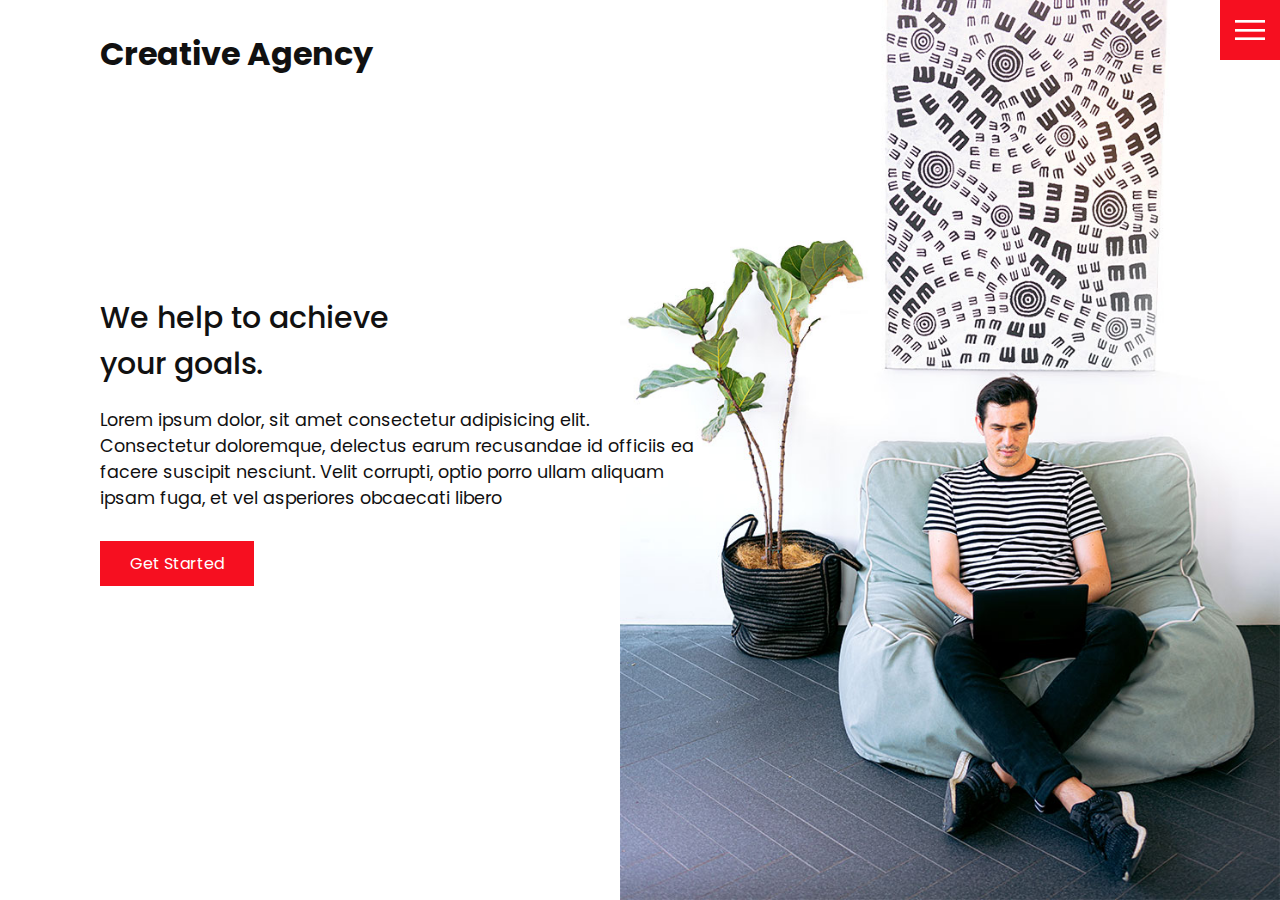
<file: index.html>
<!DOCTYPE html>
<html lang="en">
<head>
    <meta charset="UTF-8">
    <meta http-equiv="X-UA-Compatible" content="IE=edge">
    <meta name="viewport" content="width=device-width, initial-scale=1.0">
    <title>Creative Agency</title>
    <link rel="stylesheet" href="css/style.css">
</head>
<body>
    <header>
        <div class="logo">Creative Agency</div>
        <div class="toggle "></div>
        <div class="navigation ">
        <ul>
            <li><a href="index.html">Home</a></li>
            <li><a href="services.html">Services</a></li>
            <li><a href="work.html">Work</a></li>
            <li><a href="contact.html">Contact</a></li>
        </ul>
        
        <div class="social-bar">
            <ul>
                <li><a href="https://wwww.facebook.com">
                    <img src="images/facebook.png" alt="" target="_blank">
                </a>                
                </li>
                <li><a href="https://wwww.twitter.com">
                    <img src="images/twitter.png" alt="" target="_blank">
                </a>                
                </li>
                <li><a href="https://wwww.instagram.com">
                    <img src="images/instagram.png" alt="" target="_blank">
                </a>                
                </li>
            </ul>
            <a href="mailto:you@email.com" class="email-icon"><img src="images/email.png " alt=""></a>
        </div>
        </div>
    </header>

    <section class="home">
        <img src="images/home-img.jpg" class="home-img" alt="">
        <div class="home-content">
            <h1>We help to achieve <br> your goals.</h1>
            <p>
                Lorem ipsum dolor, sit amet consectetur adipisicing elit. Consectetur doloremque, delectus earum recusandae id officiis ea facere suscipit nesciunt. Velit corrupti, optio porro ullam aliquam ipsam fuga, et vel asperiores obcaecati libero
            </p>
            <a href="contact.html" class="btn">Get Started</a>
        </div>
    </section>
    <script src="js/script.js"></script>
</body>
</html>
</file>
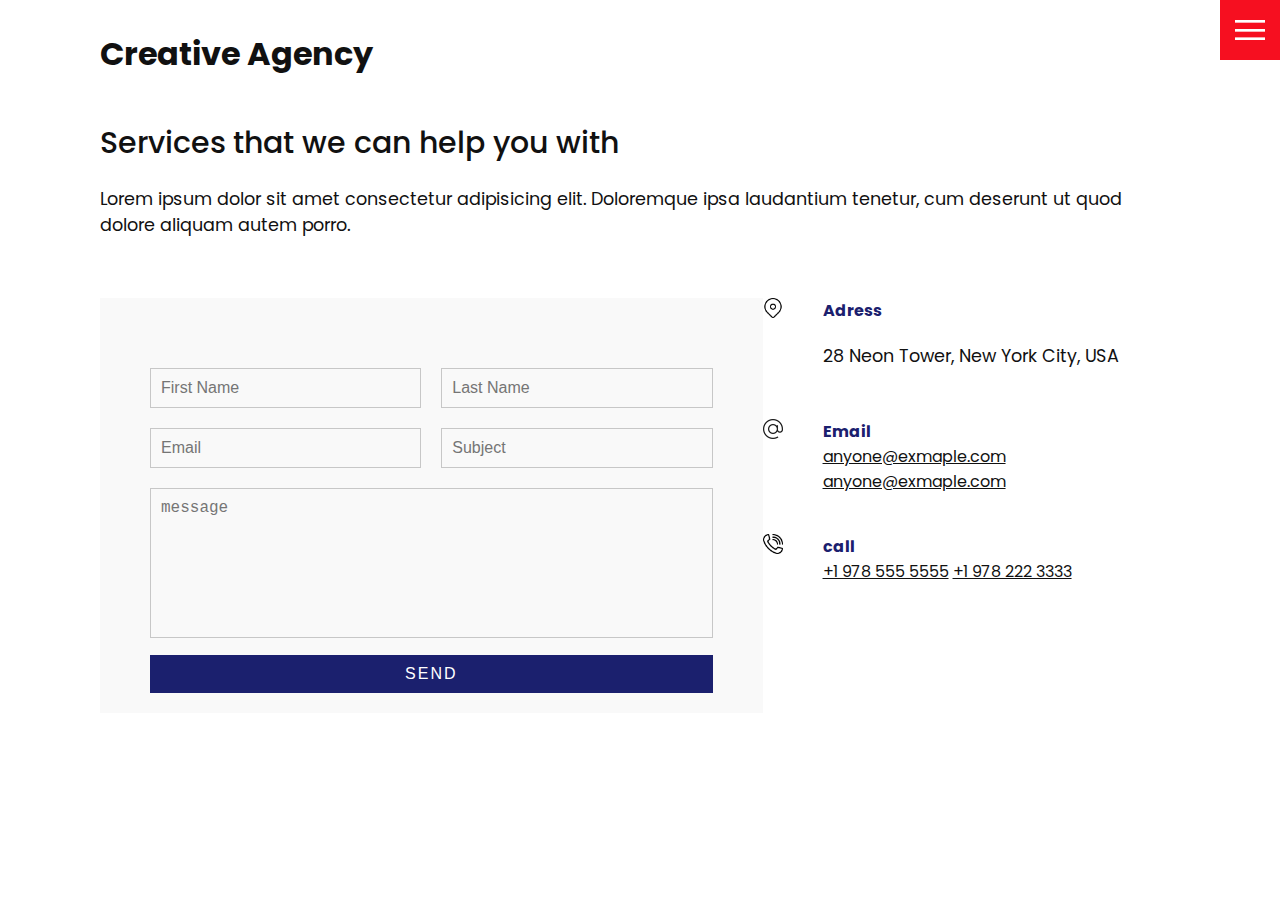
<file: contact.html>
<!DOCTYPE html>
<html lang="en">
<head>
    <meta charset="UTF-8">
    <meta http-equiv="X-UA-Compatible" content="IE=edge">
    <meta name="viewport" content="width=device-width, initial-scale=1.0">
    <title>Creative Agency</title>
    <link rel="stylesheet" href="css/style.css">
</head>
<body>
    <header>
        <div class="logo">Creative Agency</div>
        <div class="toggle "></div>
        <div class="navigation ">
        <ul>
            <li><a href="index.html">Home</a></li>
            <li><a href="services.html">Services</a></li>
            <li><a href="work.html">Work</a></li>
            <li><a href="contact.html">Contact</a></li>
        </ul>
        
        <div class="social-bar">
            <ul>
                <li><a href="https://wwww.facebook.com">
                    <img src="images/facebook.png" alt="" target="_blank">
                </a>                
                </li>
                <li><a href="https://wwww.twitter.com">
                    <img src="images/twitter.png" alt="" target="_blank">
                </a>                
                </li>
                <li><a href="https://wwww.instagram.com">
                    <img src="images/instagram.png" alt="" target="_blank">
                </a>                
                </li>
            </ul>
            <a href="mailto:you@email.com" class="email-icon"><img src="images/email.png " alt=""></a>
        </div>
        </div>
    </header>

    <section>
        <div class="title">
            <h1>Services that we can help you with</h1>
            <p>
                Lorem ipsum dolor sit amet consectetur adipisicing elit. Doloremque ipsa laudantium tenetur, cum deserunt ut quod dolore aliquam autem porro.
            </p>
        </div>         
    <div class="contact">     
       <div class="contact-form">
           <form>
            <div class="row">
                <div class="input50">
                    <input type="text" placeholder="First Name">
                </div>
                <div class="input50">
                    <input type="text" placeholder="Last Name">
                </div>
            </div>
            <div class="row">
                <div class="input50">
                    <input type="text" placeholder="Email">
                </div>
                <div class="input50">
                    <input type="text" placeholder="Subject">
                </div>
            </div>
            <div class="row">
            <div class="input100">
                <textarea placeholder="message"></textarea>
            </div>
        </div>
            <div class="row">
                <div class="input100">
                <input type="submit" value="Send">
            </div>
            </div>
           </form>
       </div>

       <div class="contact-info">
           <div class="info-box">
               <img src="images/address.png" class="contact-icon"  alt="">
               <div class="details">
                   <h4>Adress</h4>
                   <p>28 Neon Tower, New York City, USA</p>
               </div>
           </div>
           <div class="info-box">
            <img src="images/email.png" class="contact-icon" alt="">
            <div class="details">
                <h4>Email</h4>
                <a href="mailto:anyone@example.com">anyone@exmaple.com</a>
                <a href="mailto:anyone@example.com">anyone@exmaple.com</a>
            </div>
            </div>
            <div class="info-box">
            <img src="images/call.png" class="contact-icon" alt="">
            <div class="details">
                <h4>call</h4>
                <a href="tel:+19785555555">+1 978 555 5555</a>
                <a href="tel:+19782223333">+1 978 222 3333</a>
            </div>
        </div>
       </div>
    </div>    
    </section>
    <script src="js/script.js"></script>
</body>
</html>
</file>
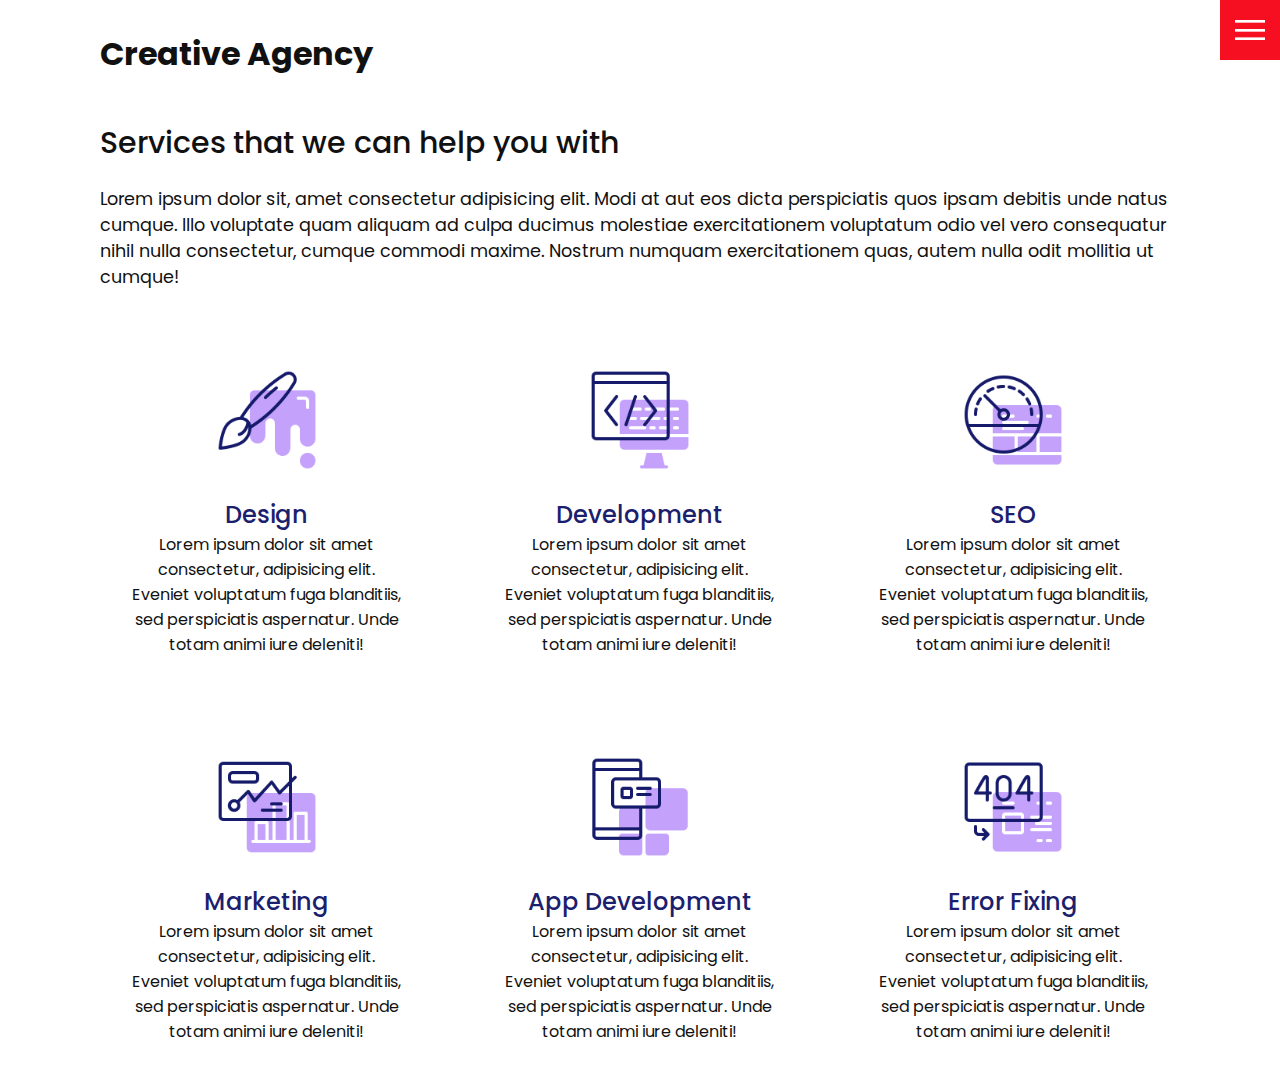
<file: services.html>
<!DOCTYPE html>
<html lang="en">
<head>
    <meta charset="UTF-8">
    <meta http-equiv="X-UA-Compatible" content="IE=edge">
    <meta name="viewport" content="width=device-width, initial-scale=1.0">
    <title>Creative Agency</title>
    <link rel="stylesheet" href="css/style.css">
</head>
<body>
    <header>
        <div class="logo">Creative Agency</div>
        <div class="toggle "></div>
        <div class="navigation ">
        <ul>
            <li><a href="index.html">Home</a></li>
            <li><a href="services.html">Services</a></li>
            <li><a href="work.html">Work</a></li>
            <li><a href="contact.html">Contact</a></li>
        </ul>
        
        <div class="social-bar">
            <ul>
                <li><a href="https://wwww.facebook.com">
                    <img src="images/facebook.png" alt="" target="_blank">
                </a>                
                </li>
                <li><a href="https://wwww.twitter.com">
                    <img src="images/twitter.png" alt="" target="_blank">
                </a>                
                </li>
                <li><a href="https://wwww.instagram.com">
                    <img src="images/instagram.png" alt="" target="_blank">
                </a>                
                </li>
            </ul>
            <a href="mailto:you@email.com" class="email-icon"><img src="images/email.png " alt=""></a>
        </div>
        </div>
    </header>

    <section>
        <div class="title">
            <h1>Services that we can help you with</h1>
            <p>
                Lorem ipsum dolor sit, amet consectetur adipisicing elit. Modi at aut eos dicta perspiciatis quos ipsam debitis unde natus cumque. Illo voluptate quam aliquam ad culpa ducimus molestiae exercitationem voluptatum odio vel vero consequatur nihil nulla consectetur, cumque commodi maxime. Nostrum numquam exercitationem quas, autem nulla odit mollitia ut cumque!
            </p>
        </div>
        <div class="services">
            <div class="service">
                <div class="icon">
                    <img src="images/001.png" alt="" srcset="">
                </div>
                <h2>Design</h2>
                Lorem ipsum dolor sit amet consectetur, adipisicing elit. Eveniet voluptatum fuga blanditiis, sed perspiciatis aspernatur. Unde totam animi iure deleniti!
            </div>
            <div class="service">
                <div class="icon">
                    <img src="images/002.png" alt="" srcset="">
                </div>
                <h2>Development</h2>
                Lorem ipsum dolor sit amet consectetur, adipisicing elit. Eveniet voluptatum fuga blanditiis, sed perspiciatis aspernatur. Unde totam animi iure deleniti!
            </div>
            <div class="service">
                <div class="icon">
                    <img src="images/003.png" alt="" srcset="">
                </div>
                <h2>SEO</h2>
                Lorem ipsum dolor sit amet consectetur, adipisicing elit. Eveniet voluptatum fuga blanditiis, sed perspiciatis aspernatur. Unde totam animi iure deleniti!
            </div>
            <div class="service">
                <div class="icon">
                    <img src="images/004.png" alt="" srcset="">
                </div>
                <h2>Marketing</h2>
                Lorem ipsum dolor sit amet consectetur, adipisicing elit. Eveniet voluptatum fuga blanditiis, sed perspiciatis aspernatur. Unde totam animi iure deleniti!
            </div>
            <div class="service">
                <div class="icon">
                    <img src="images/005.png" alt="" srcset="">
                </div>
                <h2>App Development</h2>
                Lorem ipsum dolor sit amet consectetur, adipisicing elit. Eveniet voluptatum fuga blanditiis, sed perspiciatis aspernatur. Unde totam animi iure deleniti!
            </div>
            <div class="service">
                <div class="icon">
                    <img src="images/006.png" alt="" srcset="">
                </div>
                <h2>Error Fixing</h2>
                Lorem ipsum dolor sit amet consectetur, adipisicing elit. Eveniet voluptatum fuga blanditiis, sed perspiciatis aspernatur. Unde totam animi iure deleniti!
            </div>            
        </div>
    </section>
    <script src="js/script.js"></script>
</body>
</html>
</file>
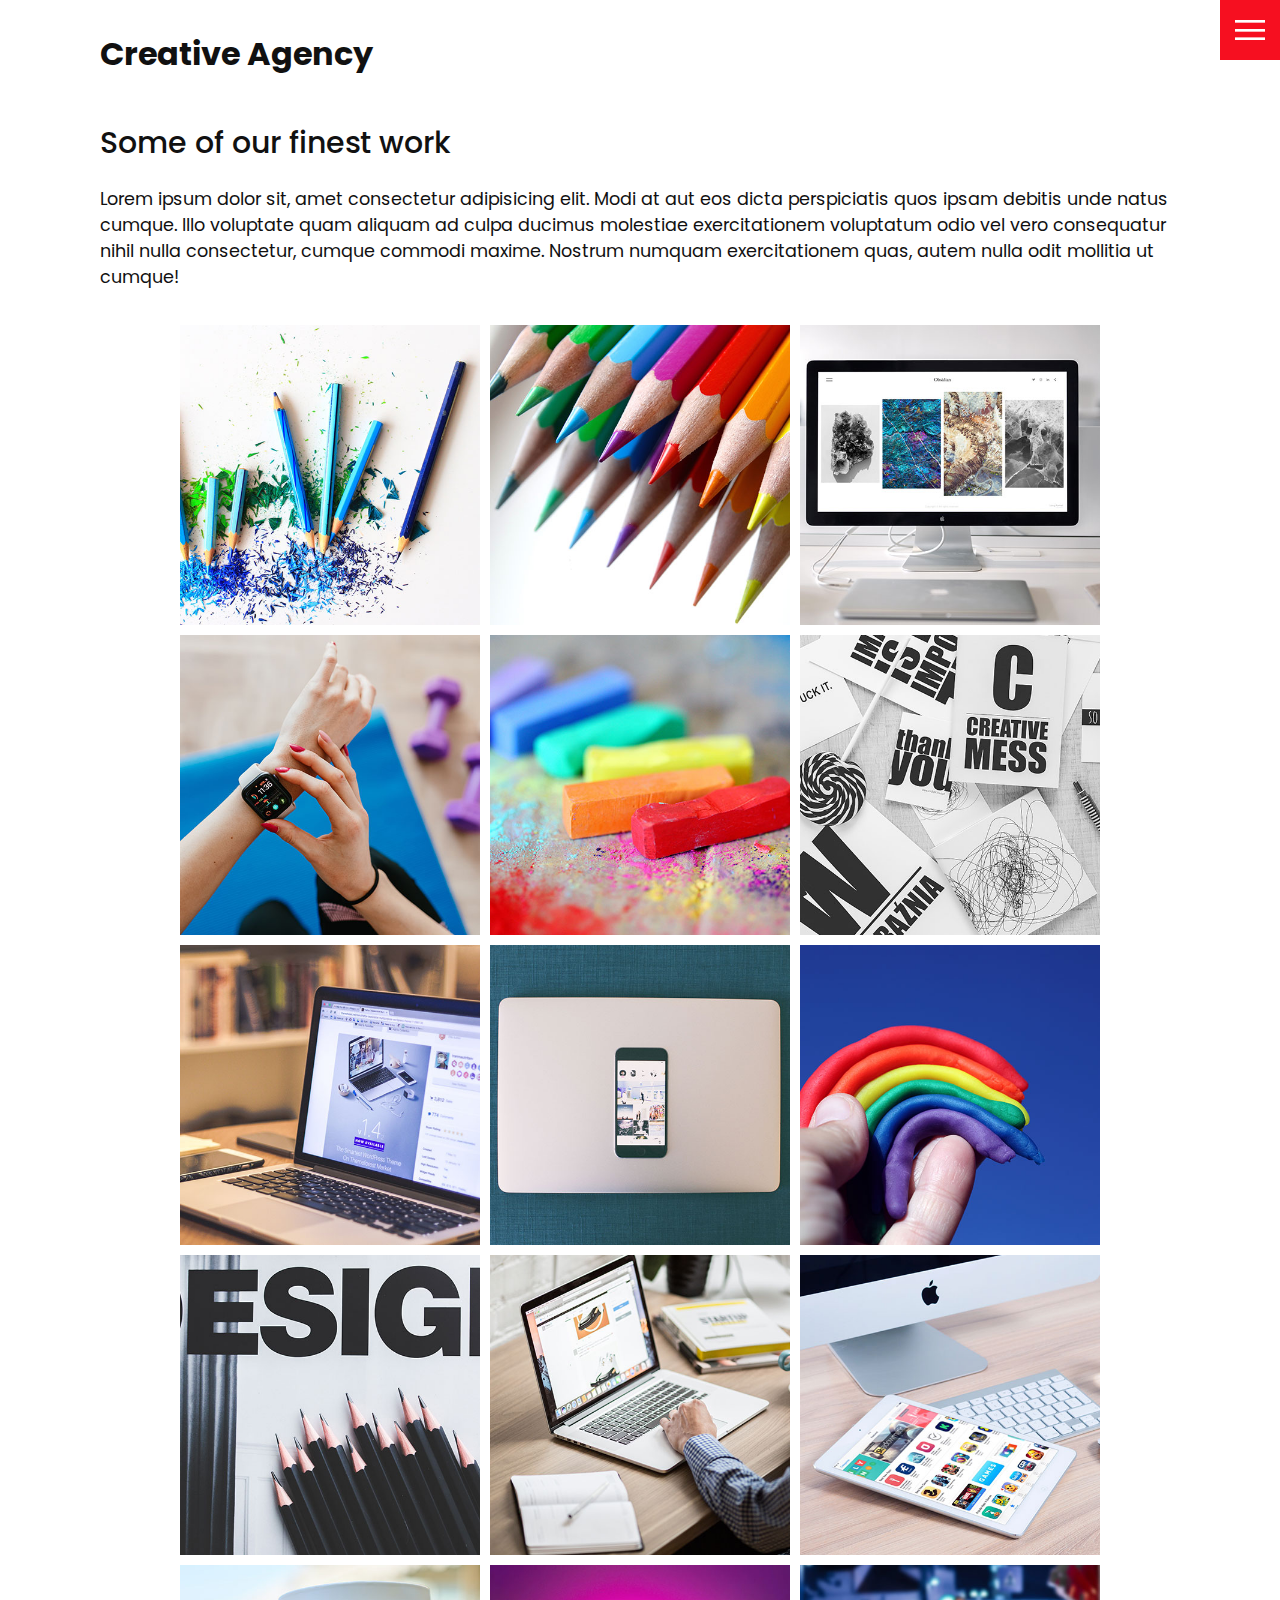
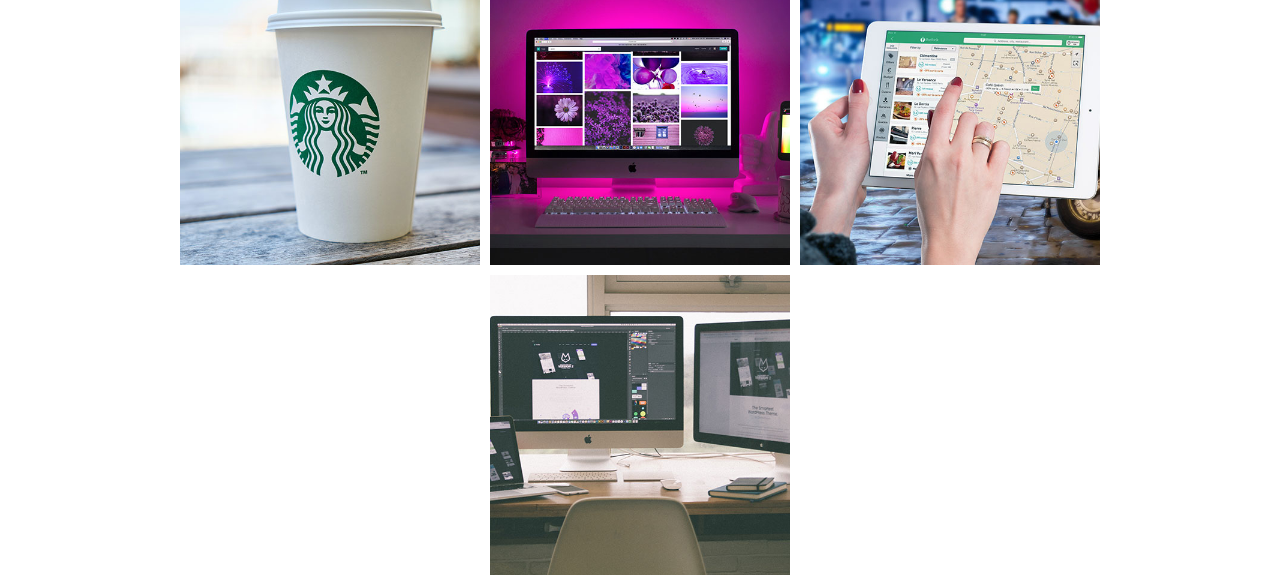
<file: work.html>
<!DOCTYPE html>
<html lang="en">
<head>
    <meta charset="UTF-8">
    <meta http-equiv="X-UA-Compatible" content="IE=edge">
    <meta name="viewport" content="width=device-width, initial-scale=1.0">
    <title>Creative Agency</title>
    <link rel="stylesheet" href="css/style.css">
</head>
<body>
    <header>
        <div class="logo">Creative Agency</div>
        <div class="toggle "></div>
        <div class="navigation ">
        <ul>
            <li><a href="index.html">Home</a></li>
            <li><a href="services.html">Services</a></li>
            <li><a href="work.html">Work</a></li>
            <li><a href="contact.html">Contact</a></li>
        </ul>
        
        <div class="social-bar">
            <ul>
                <li><a href="https://wwww.facebook.com">
                    <img src="images/facebook.png" alt="" target="_blank">
                </a>                
                </li>
                <li><a href="https://wwww.twitter.com">
                    <img src="images/twitter.png" alt="" target="_blank">
                </a>                
                </li>
                <li><a href="https://wwww.instagram.com">
                    <img src="images/instagram.png" alt="" target="_blank">
                </a>                
                </li>
            </ul>
            <a href="mailto:you@email.com" class="email-icon"><img src="images/email.png " alt=""></a>
        </div>
        </div>
    </header>

    <section>
        <div class="title">
            <h1>Some of our finest work</h1>
            <p>
                Lorem ipsum dolor sit, amet consectetur adipisicing elit. Modi at aut eos dicta perspiciatis quos ipsam debitis unde natus cumque. Illo voluptate quam aliquam ad culpa ducimus molestiae exercitationem voluptatum odio vel vero consequatur nihil nulla consectetur, cumque commodi maxime. Nostrum numquam exercitationem quas, autem nulla odit mollitia ut cumque!
            </p>
        </div>

        <div class="portfolio">
            <div class="item">
                <img src="images/portfolio-item1.jpg" alt="">
                <div class="action">
                    <a href="#">launch</a>
                </div>
            </div>
            <div class="item">
                <img src="images/portfolio-item2.jpg" alt="">
                <div class="action">
                    <a href="#">launch</a>
                </div>
            </div>
            <div class="item">
                <img src="images/portfolio-item3.jpg" alt="">
                <div class="action">
                    <a href="#">launch</a>
                </div>
            </div>
            <div class="item">
                <img src="images/portfolio-item4.jpg" alt="">
                <div class="action">
                    <a href="#">launch</a>
                </div>
            </div>
            <div class="item">
                <img src="images/portfolio-item5.jpg" alt="">
                <div class="action">
                    <a href="#">launch</a>
                </div>
            </div>
            <div class="item">
                <img src="images/portfolio-item6.jpg" alt="">
                <div class="action">
                    <a href="#">launch</a>
                </div>
            </div>
            <div class="item">
                <img src="images/portfolio-item7.jpg" alt="">
                <div class="action">
                    <a href="#">launch</a>
                </div>
            </div>
            <div class="item">
                <img src="images/portfolio-item8.jpg" alt="">
                <div class="action">
                    <a href="#">launch</a>
                </div>
            </div>
            <div class="item">
                <img src="images/portfolio-item9.jpg" alt="">
                <div class="action">
                    <a href="#">launch</a>
                </div>
            </div>
            <div class="item">
                <img src="images/portfolio-item10.jpg" alt="">
                <div class="action">
                    <a href="#">launch</a>
                </div>
            </div>
            <div class="item">
                <img src="images/portfolio-item11.jpg" alt="">
                <div class="action">
                    <a href="#">launch</a>
                </div>
            </div>
            <div class="item">
                <img src="images/portfolio-item12.jpg" alt="">
                <div class="action">
                    <a href="#">launch</a>
                </div>
            </div>
            <div class="item">
                <img src="images/portfolio-item13.jpg" alt="">
                <div class="action">
                    <a href="#">launch</a>
                </div>
            </div>
            <div class="item">
                <img src="images/portfolio-item14.jpg" alt="">
                <div class="action">
                    <a href="#">launch</a>
                </div>
            </div>
            <div class="item">
                <img src="images/portfolio-item15.jpg" alt="">
                <div class="action">
                    <a href="#">launch</a>
                </div>
            </div>
            <div class="item">
                <img src="images/portfolio-item16.jpg" alt="">
                <div class="action">
                    <a href="#">launch</a>
                </div>
            </div>
        </div>
        
    </section>
    <script src="js/script.js"></script>
</body>
</html>
</file>
<file: css/style.css>
@import url('https://fonts.googleapis.com/css2?family=Poppins:wght@200;300;400;500;600;700;800;900&display=swap');

:root {
    --primary-color: #f60f20;
    --secondary-color: #1b206e
}

/*  BASE STYLES */
* {
    margin: 0;
    padding: 0;
    box-sizing: border-box;
}

html,
body {
    font-family: 'Poppins', sans-serif;
    color: #111;
}

h1 {
    font-size: 30px;
    font-weight: 500;
}

p {
    margin: 20px 0 10px;
    font-size: 1.1rem; /* by default 1rem=16px which is default font of document */
}

section {
    display: flex;
    flex-direction: column;
    height: 100vh;
    align-items: center;
    padding: 100px;
    margin-top: 20px;
}

section.home {
    flex-direction: row;
    margin-top: 0;
}

/*  TOGGLE */
.toggle {
    position: fixed;
    top: 0;
    right: 0;
    width: 60px;
    height: 60px;
    background: var(--primary-color) url(../images/menu.png);
    background-size: 30px;
    background-position: center;
    background-repeat: no-repeat;
    z-index: 20;
    cursor: pointer;
}

.toggle.active {
    background: var(--primary-color) url(../images/close.png);
    background-size: 25px;
    background-position: center;
    background-repeat: no-repeat;
}


/*  NAVIGATION */
.navigation {
    display: flex;
    position: fixed;
    top: 0;
    left: 100%;
    width: 100%;
    height: 100%;
    background-color: #fff;
    z-index: 15;
    justify-content: center;
    align-items: center;
}

.navigation.active {
    left: 0;
}

.navigation ul {
    position: relative;
}

.navigation ul li {
    position: relative;
    list-style: none;
    text-align: center;
}

.navigation ul li a {
    font-size: 2.2rem;
    color: #111;
    text-decoration: none;
    font-weight: 300;
}

.navigation ul li a:hover {
    color: var(--primary-color);
}

.navigation .social-bar {
    position: absolute;
    top: 0;
    left: 0;
    width: 60px;
    height: 100%;
    display: flex;
    justify-content: center;
    align-items: center;
}

.navigation .social-bar a {
    display: inline-block;
    transform: scale(0.50);
}

.navigation .email-icon {
    position: absolute;
    bottom: 20px;
    transform: scale(0.5);
}

/*  BUTTON */
.btn {
    cursor: pointer;
    display: inline-block;
    background: var(--primary-color);
    color: #fff;
    text-decoration: none;
    padding: 10px 30px;
    margin: 20px 0;
    border: 0;
}

.btn:hover {
    transform: scale(0.98);
}

.logo {
    position: absolute;
    top: 30px;
    left: 100px;
    font-size: 2rem;
    font-weight: 700;
    z-index: 20;
}


/*  HOMEPAGE */

.home-content {
    position: relative;
    z-index: 10;
    max-width: 600px;
}

.home-img {
    position: absolute;
    bottom:0;
    right:0;
    height: 110%;
}


/* SERVICES */

.services {
    margin-top: 40px;
    display: grid;
    grid-template-columns: repeat(3, 1fr);
    gap: 40px;
    text-align: center;
}

.services .service {
    padding: 30px;
}

.services .service:hover {
    box-shadow: 0 10px 30px rgba(0, 0, 0, 0.1);
}

.services .service h2 {
    font-size: 24px;
    font-weight: 500;
    margin-top: 20px;
    color: var(--secondary-color);
}

.services .service .icon img {
    max-width: 100px;
}

/* WORK PAGE */

.portfolio {
    display: flex;
    flex-wrap: wrap;
    margin-top: 20px;
    justify-content: center;
    
}

.portfolio .item {
    position: relative;
    width: 300px;
    height: 300px;
    margin: 5px
}

.portfolio .item img {
    width: 100%;
    height: 100%;
}

.portfolio .item .action {
    position: absolute;
    top: 0;
    left: 0;
    width: 100%;
    height: 100%;
    background: rgba(0, 0, 0, 0.8);
    display: flex;
    justify-content: center;
    align-items: center;
    opacity: 0;
    transition: 0.5s;
}

.portfolio .item:hover .action {
    opacity: 1;
}

.portfolio .item .action a {
    display: inline-block;
    color: #fff;
    text-decoration: none;
    border: 1px solid #fff;
    padding: 5px 15px;
}

/* CONTACT */

.contact {

    position: relative;
    width: 100%;
    margin-top: 50px;
    display: flex;
    justify-content: space-between;
    align-items: flex-start;
}

.contact-form {
    position: relative;
    background: #f9f9f9;
    width: calc(100% - 400px);
    padding: 60px 40px 20px;
}

.contact-form form {
    width: 100%;
}

.contact-form .row {
    width: 100%;
    display: flex;
}

.contact-form .input50 {
    width: 50%;
    margin: 0 10px;
}

.contact-form .input100 {
    width: 100%;
    margin: 0 10px;
}

.contact-form .row input, .contact-form .row textarea {
    position: relative;
    border: 1px solid rgba(0, 0, 0, 0.2);
    color: #111;
    background: transparent;
    width: 100%;
    padding: 10px;
    outline: none;
    font-size: 16px;
    font-weight: 300;
    margin: 10px 0;
    resize: none;
}

.contact-form .row textarea {
    height: 150px;
}

.contact-form .row input[type='submit'] {
    background-color: var(--secondary-color);
    color: #fff;
    margin: 0;
    text-transform: uppercase;
    letter-spacing: 2px;
    font-weight: 300;
    border: 0;
    cursor: pointer;
}

.contact-info .info-box {
    display: flex;
    align-items: flex-start;
    margin-bottom: 40px;

}

.contact-info .info-box .contact-icon {
    width: 20px;
    margin-right: 40px;
}

.contact-info .info-box .details h4 {
    color: var(--secondary-color);
}

.contact-info .info-box .details a,
.contact-info .info-box .details p {
    color: #111;
}

@media (max-width: 1068px) {
    .home-img {
        display: none;
    }

    .logo {
        top: 10px;
        left: 40px;
        font-size: 1.5rem;
    }

    section {
        padding: 100px 40px;
    }

    .navigation ul li a {
        font-size: 2rem;
    }

    .services {        
        grid-template-columns: repeat(2, 1fr);       
    }

    .contact {
        flex-direction: column;
    }

    .contact-form {
        width: 100%;
        padding: 30px 30px 20px;
    }

    .contact-form .row {
        flex-direction: column;
    }

    .contact-form .input50,
    .contact-form .input100 {
        width: 100%;
        margin: 0;
    }

    .contact-info {
        width: 100%;
        margin-top: 20px;
        padding: 30px 30px 20px;
    }
    

}

@media (max-width: 768px) {
    .services {
        grid-template-columns: 1fr;      
    }
    .services .service {
        box-shadow: 0 10px 30px rgba(0, 0, 0, 0.1);
    }
}
</file>
